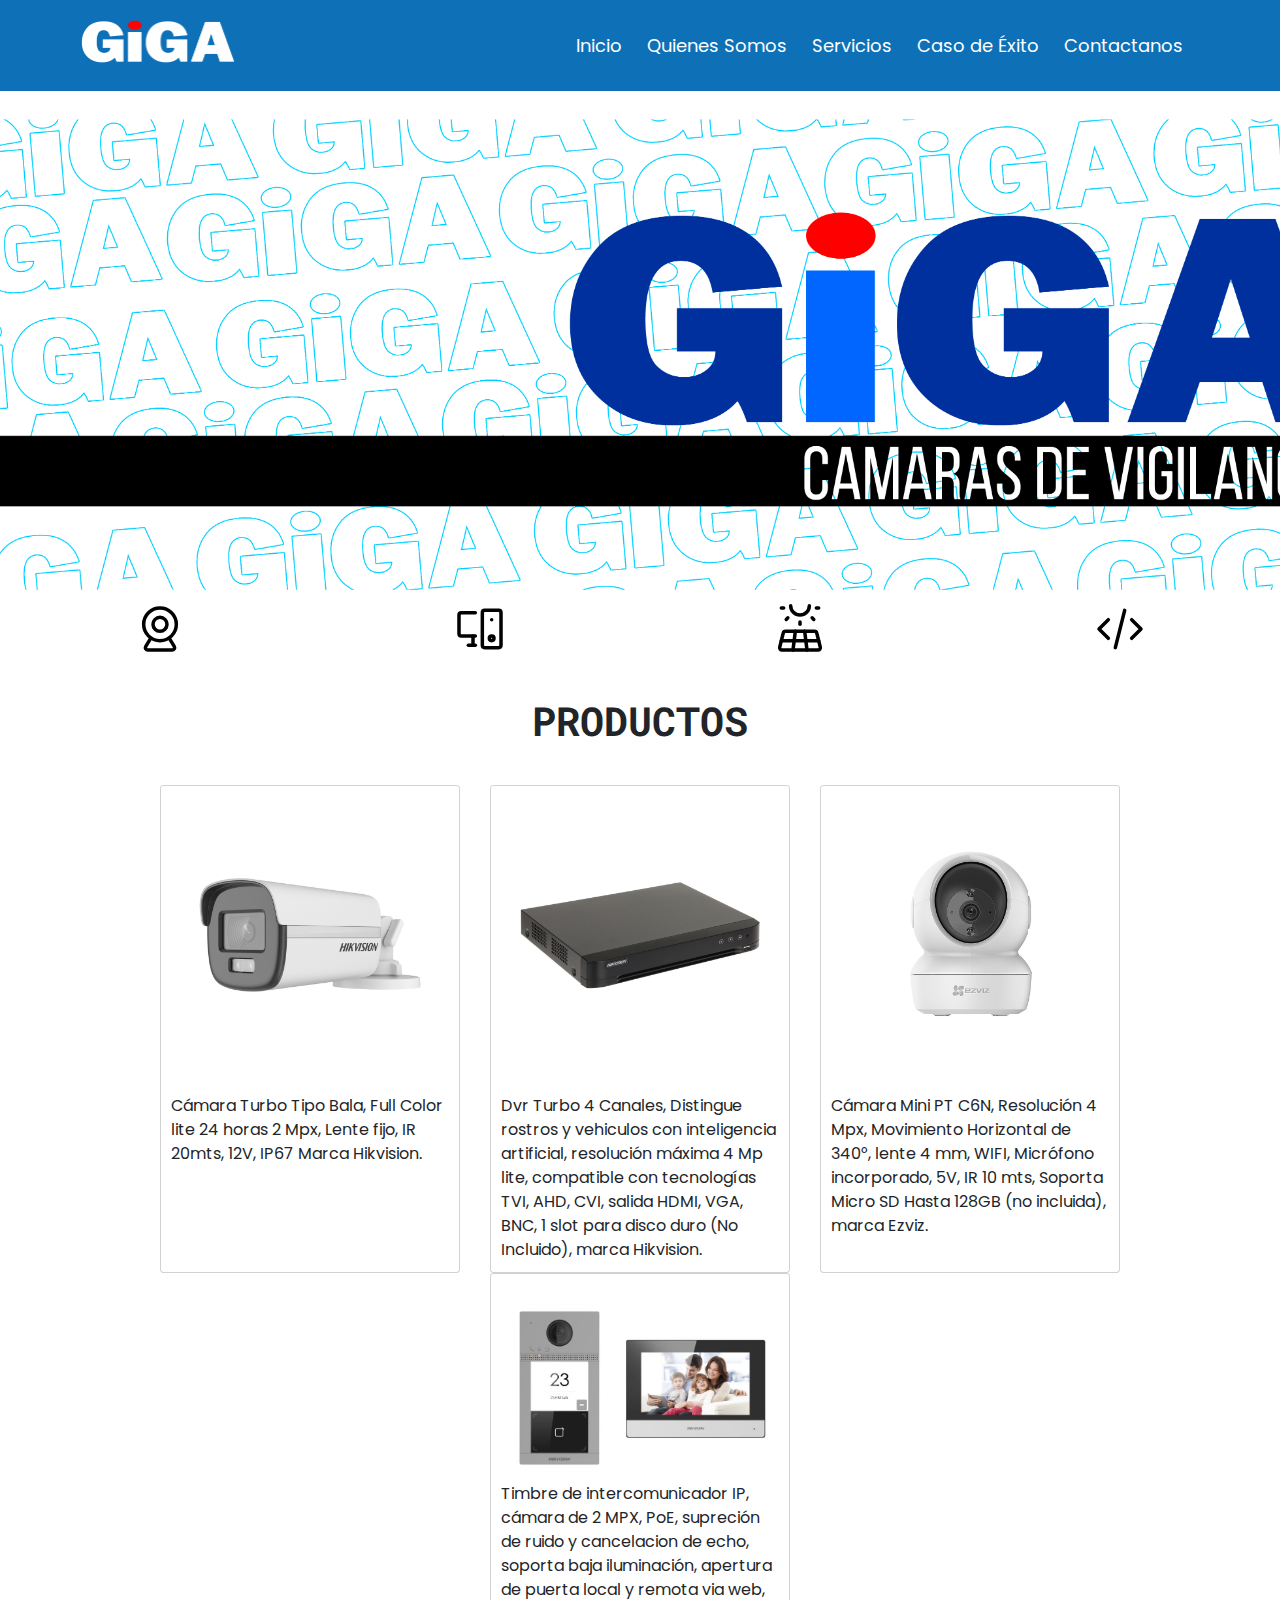
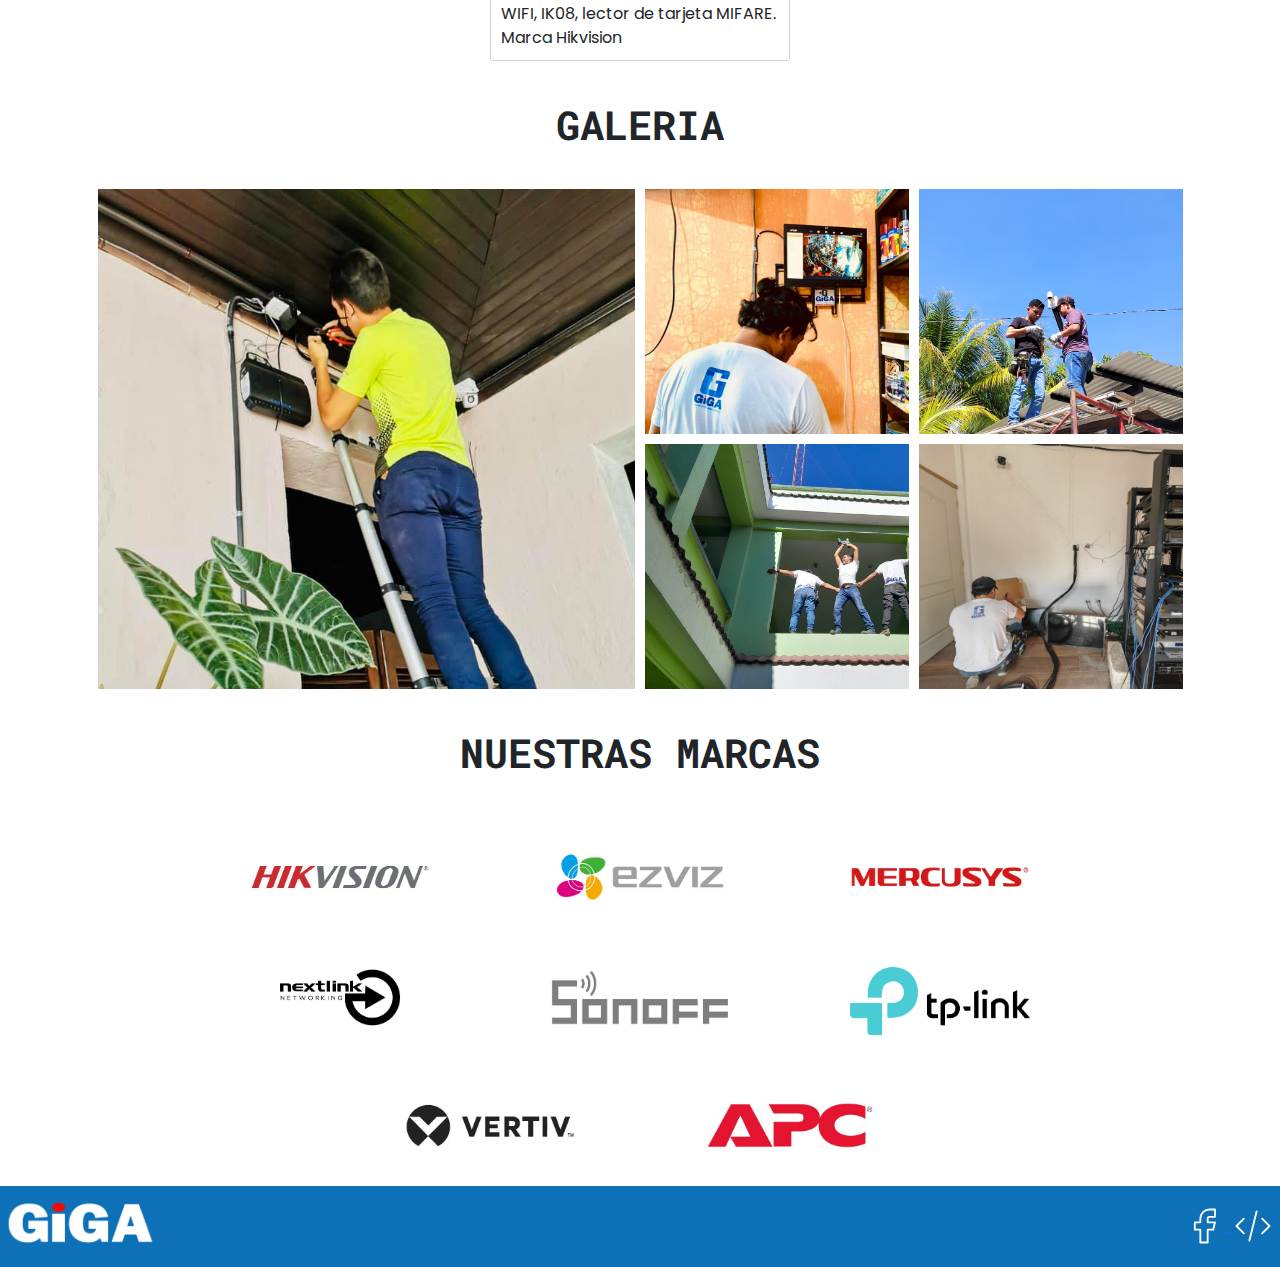
<file: index.html>
<!doctype html>
<html lang="es">

<head>
    <meta charset="utf-8">
    <meta name="viewport" content="width=device-width, initial-scale=1">
    <meta name="description" content="Tu tienda en tecnología donde encontraras todo en cámaras de seguridad y tecnología">
    <meta name="keywords" content="CAMARAS, DVR, GALERIA, MARCAS, IP">
    <link href="https://cdn.jsdelivr.net/npm/bootstrap@5.3.3/dist/css/bootstrap.min.css" rel="stylesheet"
        integrity="sha384-QWTKZyjpPEjISv5WaRU9OFeRpok6YctnYmDr5pNlyT2bRjXh0JMhjY6hW+ALEwIH" crossorigin="anonymous">
    <!-- <link rel="preload" href="./css/style.css" as="style"> -->
    <link rel="stylesheet" href="./css/style.css">
    <link rel="icon" type="image/jpg" href="./img/logo-ico.ico"/>
    <title>GIGA | Tu tienda de tecnología</title>
</head>

<body>

    <!-- Barra de Navegación -->
    <nav class="navbar navbar-expand-lg nav__caso">
        <div class="container">
            <a class="navbar-brand" href="#">
                <img class="logo--small" src="./img/logo-giga.png" alt="Logo con las palabras giga">
            </a>
            <button class="navbar-toggler" type="button" data-bs-toggle="collapse" data-bs-target="#navbarNavAltMarkup"
                aria-controls="navbarNavAltMarkup" aria-expanded="false" aria-label="Toggle navigation">
                <span class="navbar-toggler-icon"></span>
            </button>
            <div class="collapse navbar-collapse" id="navbarNavAltMarkup">
                <div class="navbar-nav font__poppins--400  caso__menu d-flex justify-content-end">
                    <a class="nav-link" href="./index.html">Inicio</a>
                    <a class="nav-link" href="./pages/somos.html">Quienes Somos</a>
                    <a class="nav-link" href="./pages/servicios.html">Servicios</a>
                    <a class="nav-link" href="./pages/caso.html">Caso de Éxito</a>
                    <a class="nav-link" href="./pages/contacto.html">Contactanos</a>
                </div>
            </div>
        </div>
    </nav>

    <!-- Header -->
    <header class="header__index">
        <div class="header__container">
        </div>
    </header>

    <!-- section__header__icon -->
    <section class="section__icon">
        <div class="icon__space">
            <svg xmlns="http://www.w3.org/2000/svg" class="icon icon-tabler icon-tabler-device-computer-camera"
                width="56" height="56" viewBox="0 0 24 24" stroke-width="1.5" stroke="#000000" fill="none"
                stroke-linecap="round" stroke-linejoin="round">
                <path stroke="none" d="M0 0h24v24H0z" fill="none" />
                <path d="M12 10m-7 0a7 7 0 1 0 14 0a7 7 0 1 0 -14 0" />
                <path d="M12 10m-3 0a3 3 0 1 0 6 0a3 3 0 1 0 -6 0" />
                <path d="M8 16l-2.091 3.486a1 1 0 0 0 .857 1.514h10.468a1 1 0 0 0 .857 -1.514l-2.091 -3.486" />
            </svg>
        </div>
        <div class="icon__space">
            <svg xmlns="http://www.w3.org/2000/svg" class="icon icon-tabler icon-tabler-devices-2" width="56"
                height="56" viewBox="0 0 24 24" stroke-width="1.5" stroke="#000000" fill="none" stroke-linecap="round"
                stroke-linejoin="round">
                <path stroke="none" d="M0 0h24v24H0z" fill="none" />
                <path d="M10 15h-6a1 1 0 0 1 -1 -1v-8a1 1 0 0 1 1 -1h6" />
                <path d="M13 4m0 1a1 1 0 0 1 1 -1h6a1 1 0 0 1 1 1v14a1 1 0 0 1 -1 1h-6a1 1 0 0 1 -1 -1z" />
                <path d="M7 19l3 0" />
                <path d="M17 8l0 .01" />
                <path d="M17 16m-1 0a1 1 0 1 0 2 0a1 1 0 1 0 -2 0" />
                <path d="M9 15l0 4" />
            </svg>
        </div>

        <div class="icon__space">
            <svg xmlns="http://www.w3.org/2000/svg" class="icon icon-tabler icon-tabler-solar-panel-2" width="56"
                height="56" viewBox="0 0 24 24" stroke-width="1.5" stroke="#000000" fill="none" stroke-linecap="round"
                stroke-linejoin="round">
                <path stroke="none" d="M0 0h24v24H0z" fill="none" />
                <path d="M8 2a4 4 0 1 0 8 0" />
                <path d="M4 3h1" />
                <path d="M19 3h1" />
                <path d="M12 9v1" />
                <path d="M17.2 7.2l.707 .707" />
                <path d="M6.8 7.2l-.7 .7" />
                <path
                    d="M4.28 21h15.44a1 1 0 0 0 .97 -1.243l-1.5 -6a1 1 0 0 0 -.97 -.757h-12.44a1 1 0 0 0 -.97 .757l-1.5 6a1 1 0 0 0 .97 1.243z" />
                <path d="M4 17h16" />
                <path d="M10 13l-1 8" />
                <path d="M14 13l1 8" />
            </svg>
        </div>

        <div class="icon__space">
            <svg xmlns="http://www.w3.org/2000/svg" class="icon icon-tabler icon-tabler-code" width="56" height="56"
                viewBox="0 0 24 24" stroke-width="1.5" stroke="#000000" fill="none" stroke-linecap="round"
                stroke-linejoin="round">
                <path stroke="none" d="M0 0h24v24H0z" fill="none" />
                <path d="M7 8l-4 4l4 4" />
                <path d="M17 8l4 4l-4 4" />
                <path d="M14 4l-4 16" />
            </svg>
        </div>
    </section>

    <!-- Main - Productos -->
    <h1 class="font__roboto--700 fontz--4 text-center  spacing__margint--4">Productos</h1>
    <main class="main__index">
        <section class="main__cards d-flex justify-content-center flex-wrap">
            <div class="card mx-4" style="width: 30rem;">
                <img src="./img/camara-bala.jpg" class="card-img-top" alt="...">
                <div class="card-body">
                    <p class="card-text font__poppins--400">Cámara Turbo Tipo Bala, Full Color lite 24 horas 2 Mpx,
                        Lente fijo, IR 20mts, 12V, IP67 Marca Hikvision.</p>
                </div>
            </div>
            <div class="card mx-4" style="width: 30rem;">
                <img src="./img/dvr.jpg" class="card-img-top" alt="...">
                <div class="card-body">
                    <p class="card-text font__poppins--400">Dvr Turbo 4 Canales, Distingue rostros y vehiculos con
                        inteligencia artificial, resolución máxima 4 Mp lite, compatible con tecnologías TVI, AHD, CVI,
                        salida HDMI, VGA, BNC, 1 slot para disco duro (No Incluido), marca Hikvision.</p>
                </div>
            </div>
            <div class="card mx-4" style="width: 30rem;">
                <img src="./img/camera-ezviz.jpg" class="card-img-top" alt="...">
                <div class="card-body">
                    <p class="card-text font__poppins--400">Cámara Mini PT C6N, Resolución 4 Mpx, Movimiento Horizontal
                        de 340°, lente 4 mm, WIFI, Micrófono incorporado, 5V, IR 10 mts, Soporta Micro SD Hasta 128GB
                        (no incluida), marca Ezviz.</p>
                </div>
            </div>
            <div class="card mx-4 pt-5" style="width: 30rem;">
                <img src="./img/porton.png" class="card-img-top"
                    alt="Imagen de una sistema de videollamadas para puertas">
                <div class="card-body">
                    <p class="card-text font__poppins--400">Timbre de intercomunicador IP, cámara de 2 MPX, PoE,
                        supreción de ruido y cancelacion de echo, soporta baja iluminación, apertura de puerta local y
                        remota via web, WIFI, IK08, lector de tarjeta MIFARE. Marca Hikvision</p>
                </div>
            </div>

        </section>

        <!-- Galeria de imagenes -->

        <div class="container">
            <h2 class="font__roboto--700 fontz--4 text-center  spacing__margint--4">Galeria</h2>
            <div class="container__grid__img">
                <div class="img__grilla_1"></div>
                <div class="img__grilla_2"></div>
                <div class="img__grilla_3"></div>
                <div class="img__grilla_4"></div>
                <div class="img__grilla_8"></div>
            </div>

        </div>

        <!-- Sección de Marcas -->
        <section class="marcas__index ">
            <h2 class="font__roboto--700 fontz--4 text-center  spacing__margint--4">Nuestras Marcas</h2>
            <div class="container d-flex flex-wrap justify-content-center">
                <article class="article__marcas">
                    <img class="marcas--small" src="./img/marca-hikvision.jpg" alt="Logo de Hikvision">
                </article>
                <article class="article__marcas">
                    <img class="marcas--small" src="./img/marca-ezviz.jpg" alt="Logo de Ezviz">
                </article>
                <article class="article__marcas">
                    <img class="marcas--small" src="./img/marca-mercusys.jpg" alt="Logo de Mercusys">
                </article>
                <article class="article__marcas">
                    <img class="marcas--small" src="./img/marca-nextlink.jpg" alt="Logo de Nextlink">
                </article class>
                <article class="article__marcas">
                    <img class="marcas--small" src="./img/marca-sonoff.jpg" alt="Logo de Sonoff">
                </article>
                <article class="article__marcas">
                    <img class="marcas--small" src="./img/marca-tplink.png" alt="Logo de Tplink">
                </article>
                <article class="article__marcas">
                    <img class="marcas--small" src="./img/marca-vertiv.jpg" alt="Logo de vertiv">
                </article>
                <article class="article__marcas">
                    <img class="marcas--small" src="./img/marca-apc.jpg" alt="Logo de Apc">
                </article>
            </div>
        </section>

    </main>
    <!-- Footer -->
    <footer class="footer d-flex align-items-center justify-content-between p-2">
        <img src="./img/logo-giga.png" alt="Logo de Giga">

        <div class="social__media">
            <a href="https://www.facebook.com/gigasamayac" target="_blank">
                <svg xmlns="http://www.w3.org/2000/svg" class="icon icon-tabler icon-tabler-brand-facebook" width="44"
                    height="44" viewBox="0 0 24 24" stroke-width="1" stroke="#ffffff" fill="none" stroke-linecap="round"
                    stroke-linejoin="round">
                    <path stroke="none" d="M0 0h24v24H0z" fill="none" />
                    <path d="M7 10v4h3v7h4v-7h3l1 -4h-4v-2a1 1 0 0 1 1 -1h3v-4h-3a5 5 0 0 0 -5 5v2h-3" />
                </svg>
            </a>
            <a href="https://github.com/AngelDrums" target="_blank">
                <svg xmlns="http://www.w3.org/2000/svg" class="icon icon-tabler icon-tabler-code" width="44" height="44"
                    viewBox="0 0 24 24" stroke-width="1" stroke="#ffffff" fill="none" stroke-linecap="round"
                    stroke-linejoin="round">
                    <path stroke="none" d="M0 0h24v24H0z" fill="none" />
                    <path d="M7 8l-4 4l4 4" />
                    <path d="M17 8l4 4l-4 4" />
                    <path d="M14 4l-4 16" />
                </svg>
            </a>

        </div>
    </footer>

    <script src="https://cdn.jsdelivr.net/npm/bootstrap@5.3.3/dist/js/bootstrap.bundle.min.js"
        integrity="sha384-YvpcrYf0tY3lHB60NNkmXc5s9fDVZLESaAA55NDzOxhy9GkcIdslK1eN7N6jIeHz"
        crossorigin="anonymous"></script>
</body>

</html>
</file>
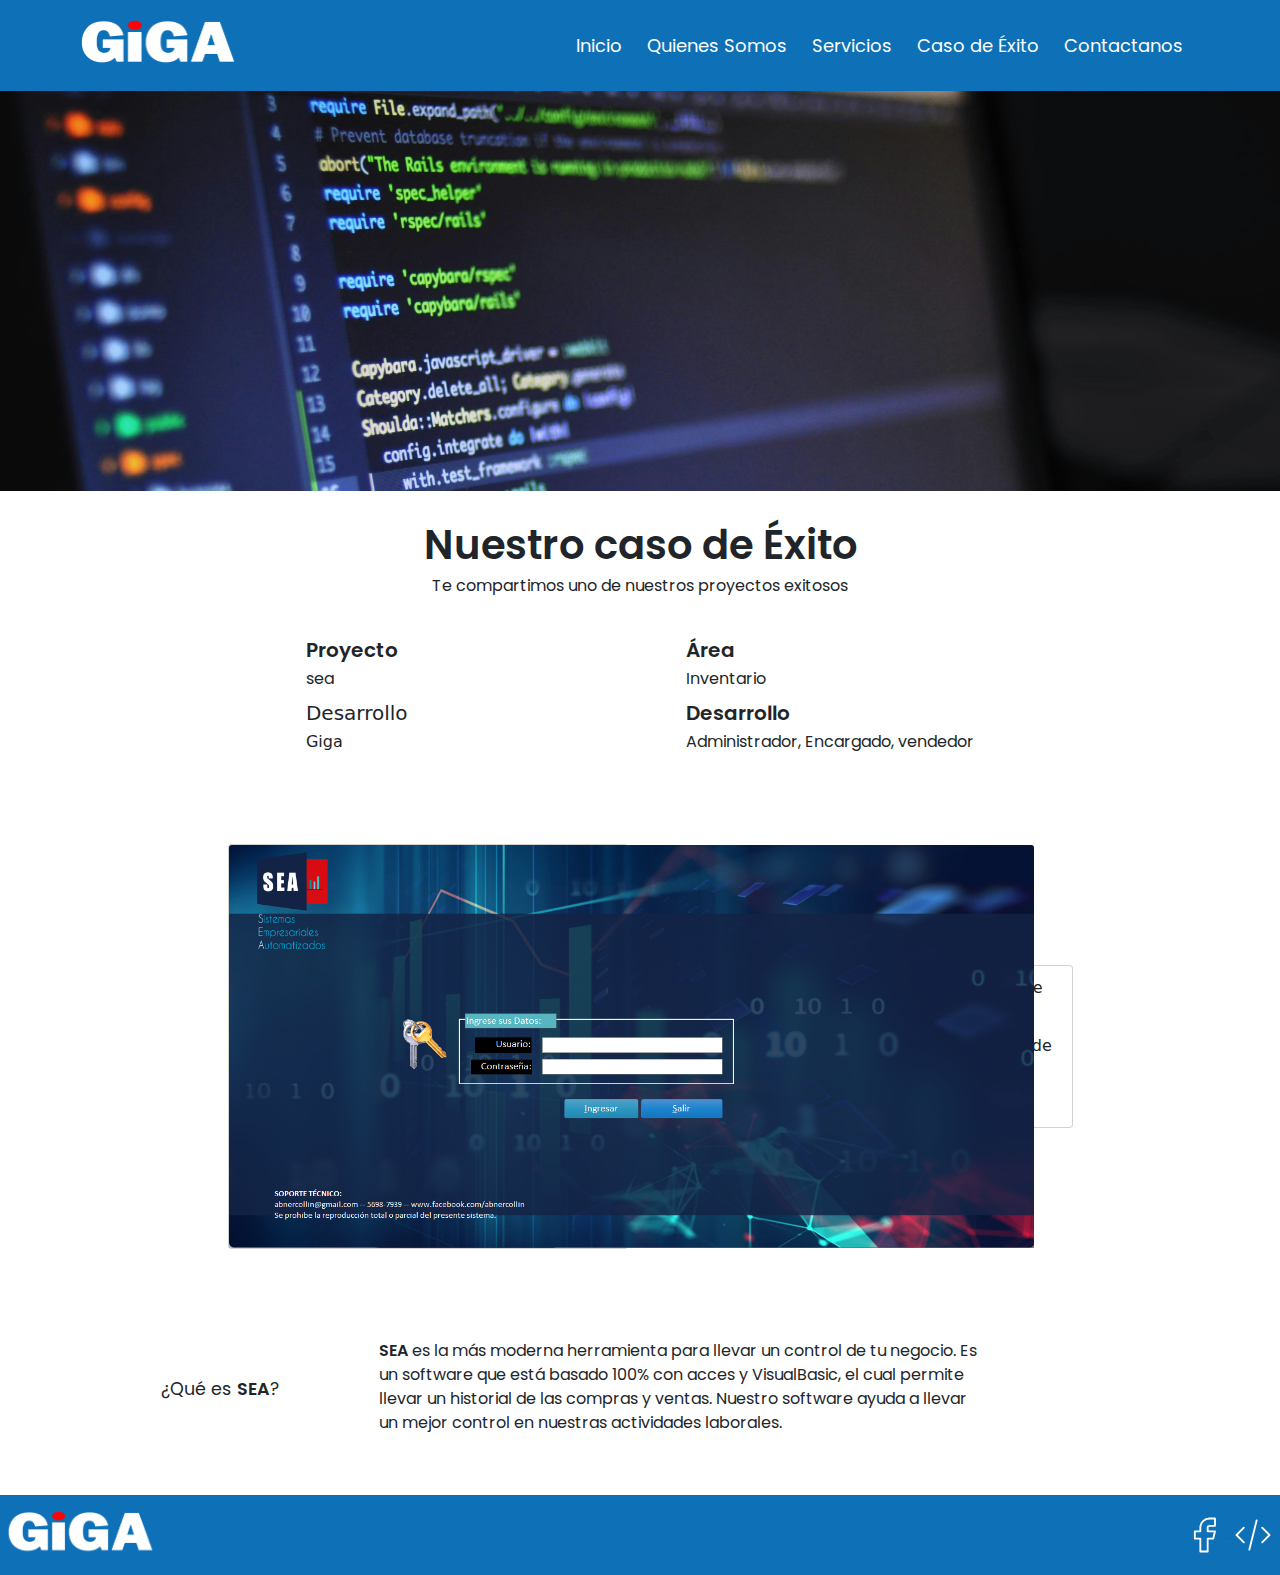
<file: pages/caso.html>
<!doctype html>
<html lang="en">

<head>
    <meta charset="utf-8">
    <meta name="viewport" content="width=device-width, initial-scale=1">
    <meta name="description" content="Nuestro caso de Éxito en el desarrollo de de aplicaciones">
    <meta name="keywords" content="SEA, SISTEMA, CONTROL, INVENTARIO">
    <title>Caso de éxito</title>
    <link href="https://cdn.jsdelivr.net/npm/bootstrap@5.3.3/dist/css/bootstrap.min.css" rel="stylesheet"
        integrity="sha384-QWTKZyjpPEjISv5WaRU9OFeRpok6YctnYmDr5pNlyT2bRjXh0JMhjY6hW+ALEwIH" crossorigin="anonymous">
    <link rel="icon" type="image/jpg" href="../img/logo-ico.ico" />
    <link rel="stylesheet" href="../css/style.css">
</head>

<body>

    <!-- Nav-responsive -->
    <nav class="navbar navbar-expand-lg nav__caso">
        <div class="container">
            <a class="navbar-brand" href="#">
                <img class="logo--small" src="../img/logo-giga.png" alt="">
            </a>
            <button class="navbar-toggler" type="button" data-bs-toggle="collapse" data-bs-target="#navbarNavAltMarkup"
                aria-controls="navbarNavAltMarkup" aria-expanded="false" aria-label="Toggle navigation">
                <span class="navbar-toggler-icon"></span>
            </button>
            <div class="collapse navbar-collapse" id="navbarNavAltMarkup">
                <div class="navbar-nav font__poppins--400  caso__menu d-flex justify-content-end">
                    <a class="nav-link" href="../index.html">Inicio</a>
                    <a class="nav-link" href="./somos.html">Quienes Somos</a>
                    <a class="nav-link" href="./servicios.html">Servicios</a>
                    <a class="nav-link" href="./caso.html">Caso de Éxito</a>
                    <a class="nav-link" href="./contacto.html">Contactanos</a>
                </div>
            </div>
        </div>
    </nav>

    <!-- Header -->
    <header class="header__caso">
        <div class="caso__img">

        </div>
    </header>

    <!-- Main -->
    <main class="main__caso">
        <div class="container">
            <section class="caso__title text-center mt-5">
                <h1 class="font__poppins--600 fontz--4">Nuestro caso de Éxito</h1>
                <p class="font__poppins--400">Te compartimos uno de nuestros proyectos exitosos</p>
            </section>
            <section class="caso__descripcion d-flex flex-wrap justify-content-evenly spacing__margint--4">
                <article class="caso__articulo__1">
                    <h2 class="font__poppins--600">Proyecto</h2>
                    <p class="font__poppins--400">sea</p>
                    <h2>Desarrollo</h2>
                    <p>Giga</p>
                </article>
                <article class="d-flex flex-column flex-wrap caso__articulo__2 ">
                    <h2 class="font__poppins--600">Área</h2>
                    <p class="font__poppins--400">Inventario</p>
                    <h2 class="font__poppins--600">Desarrollo</h2>
                    <p class="font__poppins--400">Administrador, Encargado, vendedor</p>
                </article>
            </section>
            <div class="caso__position__description__img ">
                <div class="caso__position__card d-flex justify-content-center">
                    <div class="card w-75 ">
                        <div class="card-body">
                            <p class="card-text">SEA - El software creado.</p>
                            <p class="card-text">para la gestion de tiendas.</p>
                            <a href="#" class="btn btn-warning">Conoce SEA</a>
                        </div>
                    </div>
                </div>
                <section class="caso__sea d-flex justify-content-center spacing__margint--4">
                    <div class="card" style="width: 40rem;">
                        <img src="../img/sea.png" class="caso__img--big card-img-top" alt="imagen del sistema SEA">
                    </div>
                </section>
            </div>
        </div>
        <article class="caso__info container">
            <h3 class="font__poppins--400 text-center">¿Qué es <span class="font__poppins--600">SEA</span>?</h3>
            <div class="text__caso">
                <p class="font__poppins--400"> <span class="font__poppins--600">SEA</span> es la más moderna herramienta para llevar un control de tu negocio.
                    Es un software que está basado 100% con acces y VisualBasic, el cual permite llevar un historial de las
                    compras y ventas. Nuestro software ayuda a llevar un mejor control en nuestras actividades laborales.</p>
             </div>
        </article>
    </main>

    <!-- Footer -->
    <footer class="footer d-flex align-items-center justify-content-between p-2">
        <img src="../img/logo-giga.png" alt="Logo de Giga">

        <div class="social__media">
            <a href="https://www.facebook.com/gigasamayac" target="_blank">
                <svg xmlns="http://www.w3.org/2000/svg" class="icon icon-tabler icon-tabler-brand-facebook" width="44"
                    height="44" viewBox="0 0 24 24" stroke-width="1" stroke="#ffffff" fill="none" stroke-linecap="round"
                    stroke-linejoin="round">
                    <path stroke="none" d="M0 0h24v24H0z" fill="none" />
                    <path d="M7 10v4h3v7h4v-7h3l1 -4h-4v-2a1 1 0 0 1 1 -1h3v-4h-3a5 5 0 0 0 -5 5v2h-3" />
                </svg>
            </a>
            <a href="https://github.com/AngelDrums" target="_blank">
                <svg xmlns="http://www.w3.org/2000/svg" class="icon icon-tabler icon-tabler-code" width="44" height="44"
                    viewBox="0 0 24 24" stroke-width="1" stroke="#ffffff" fill="none" stroke-linecap="round"
                    stroke-linejoin="round">
                    <path stroke="none" d="M0 0h24v24H0z" fill="none" />
                    <path d="M7 8l-4 4l4 4" />
                    <path d="M17 8l4 4l-4 4" />
                    <path d="M14 4l-4 16" />
                </svg>
            </a>

        </div>
    </footer>

    <script src="https://cdn.jsdelivr.net/npm/bootstrap@5.3.3/dist/js/bootstrap.bundle.min.js"
        integrity="sha384-YvpcrYf0tY3lHB60NNkmXc5s9fDVZLESaAA55NDzOxhy9GkcIdslK1eN7N6jIeHz"
        crossorigin="anonymous"></script>
</body>

</html>
</file>
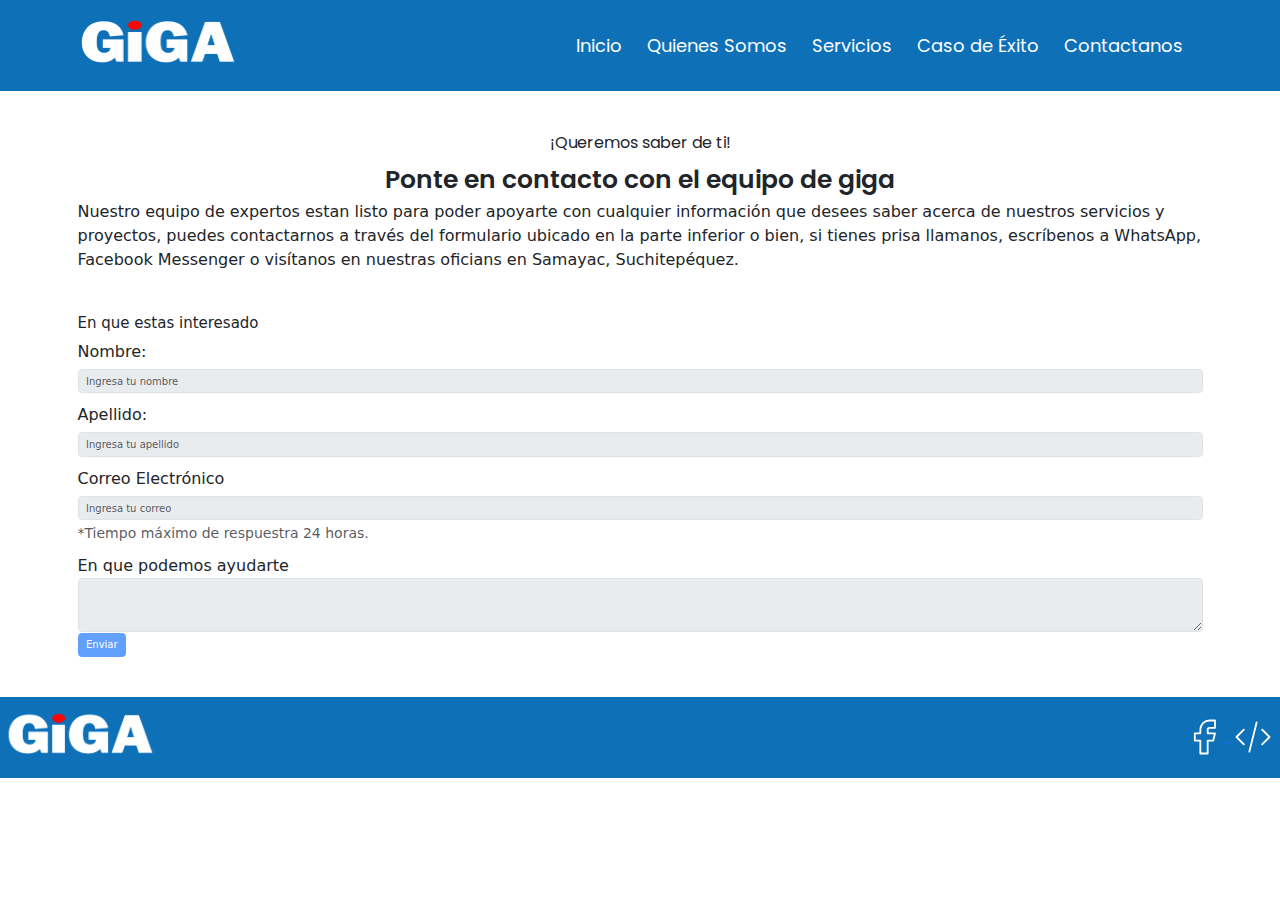
<file: pages/contacto.html>
<!doctype html>
<html lang="en">

<head>
    <meta charset="utf-8">
    <meta name="viewport" content="width=device-width, initial-scale=1">
    <meta name="description" content="Contactanos, queremos conocerte y brindarte una mejor experiencia">
    <meta name="keywords" content="CONTACTANOS, QUEREMOS CONOCERTE, FAMILIA">
    <title>Contactanos</title>
    <link href="https://cdn.jsdelivr.net/npm/bootstrap@5.3.3/dist/css/bootstrap.min.css" rel="stylesheet"
        integrity="sha384-QWTKZyjpPEjISv5WaRU9OFeRpok6YctnYmDr5pNlyT2bRjXh0JMhjY6hW+ALEwIH" crossorigin="anonymous">
        <link rel="icon" type="image/jpg" href="../img/logo-ico.ico"/>
    <link rel="stylesheet" href="../css/style.css">
</head>

<body>

    <!-- Nav-responsive -->
    <nav class="navbar navbar-expand-lg nav__caso">
        <div class="container">
            <a class="navbar-brand" href="#">
                <img class="logo--small" src="../img/logo-giga.png" alt="">
            </a>
            <button class="navbar-toggler" type="button" data-bs-toggle="collapse" data-bs-target="#navbarNavAltMarkup"
                aria-controls="navbarNavAltMarkup" aria-expanded="false" aria-label="Toggle navigation">
                <span class="navbar-toggler-icon"></span>
            </button>
            <div class="collapse navbar-collapse" id="navbarNavAltMarkup">
                <div class="navbar-nav font__poppins--400  caso__menu d-flex justify-content-end">
                    <a class="nav-link" href="../index.html">Inicio</a>
                    <a class="nav-link" href="./somos.html">Quienes Somos</a>
                    <a class="nav-link" href="./servicios.html">Servicios</a>
                    <a class="nav-link" href="./caso.html">Caso de Éxito</a>
                    <a class="nav-link" href="./contacto.html">Contactanos</a>
                </div>
            </div>
        </div>
    </nav>

    <main class="contacto__main spacing__margint--4">
        <div class="container">
            <section class="contacto__info">
                <section class="contacto__title d-flex flex-column align-items-center">
                    <p class="font__poppins--400">¡Queremos saber de ti!</p>
                    <h1 class="font__poppins--600">Ponte en contacto con
                        el equipo de giga</h1>
                </section>
                <section class="contacto__text">
                    <p>Nuestro equipo de expertos estan listo para poder apoyarte
                        con cualquier información que desees saber acerca de nuestros
                        servicios y proyectos, puedes contactarnos a través del formulario
                        ubicado en la parte inferior o bien, si tienes prisa llamanos, escríbenos
                        a WhatsApp, Facebook Messenger o visítanos en nuestras oficians en
                        Samayac, Suchitepéquez.</p>
                </section>
            </section>

            <section class="main__formulario spacing__margint--4">
                <form>
                    <fieldset disabled>
                        <legend>En que estas interesado</legend>
                        <div class="mb-3">
                            <label for="nombre" class="form-label">Nombre:</label>
                            <input type="text" id="nombre" class="form-control" placeholder="Ingresa tu nombre">
                        </div>
                        <div class="mb-3">
                            <label for="apellido" class="form-label">Apellido:</label>
                            <input type="text" id="apellido" class="form-control" placeholder="Ingresa tu apellido">
                        </div>

                        <div class="mb-3">
                            <label for="email" class="form-label">Correo Electrónico</label>
                            <input type="email" class="form-control" id="email" aria-describedby="emailHelp" placeholder="Ingresa tu correo">
                            <div id="emailHelp" class="form-text">*Tiempo máximo de respuestra 24 horas.</div>
                          </div>

                        <div class="form-group">
                            <label for="exampleFormControlTextarea1">En que podemos ayudarte</label>
                            <textarea class="form-control" id="exampleFormControlTextarea1" rows="3"></textarea>
                          </div>
                        <button type="submit" class="btn btn-primary">Enviar</button>
                    </fieldset>
                </form>
            </section>
        </div>
    </main>

     <!-- Footer -->
     <footer class="footer d-flex align-items-center justify-content-between p-2">
        <img src="../img/logo-giga.png" alt="Logo de Giga">

        <div class="social__media">
            <a href="https://www.facebook.com/gigasamayac" target="_blank">
                <svg xmlns="http://www.w3.org/2000/svg" class="icon icon-tabler icon-tabler-brand-facebook" width="44"
                    height="44" viewBox="0 0 24 24" stroke-width="1" stroke="#ffffff" fill="none" stroke-linecap="round"
                    stroke-linejoin="round">
                    <path stroke="none" d="M0 0h24v24H0z" fill="none" />
                    <path d="M7 10v4h3v7h4v-7h3l1 -4h-4v-2a1 1 0 0 1 1 -1h3v-4h-3a5 5 0 0 0 -5 5v2h-3" />
                </svg>
            </a>
            <a href="https://github.com/AngelDrums" target="_blank">
                <svg xmlns="http://www.w3.org/2000/svg" class="icon icon-tabler icon-tabler-code" width="44" height="44"
                    viewBox="0 0 24 24" stroke-width="1" stroke="#ffffff" fill="none" stroke-linecap="round"
                    stroke-linejoin="round">
                    <path stroke="none" d="M0 0h24v24H0z" fill="none" />
                    <path d="M7 8l-4 4l4 4" />
                    <path d="M17 8l4 4l-4 4" />
                    <path d="M14 4l-4 16" />
                </svg>
            </a>

        </div>
    </footer>

    <script src="https://cdn.jsdelivr.net/npm/bootstrap@5.3.3/dist/js/bootstrap.bundle.min.js"
        integrity="sha384-YvpcrYf0tY3lHB60NNkmXc5s9fDVZLESaAA55NDzOxhy9GkcIdslK1eN7N6jIeHz"
        crossorigin="anonymous"></script>
</body>

</html>
</file>
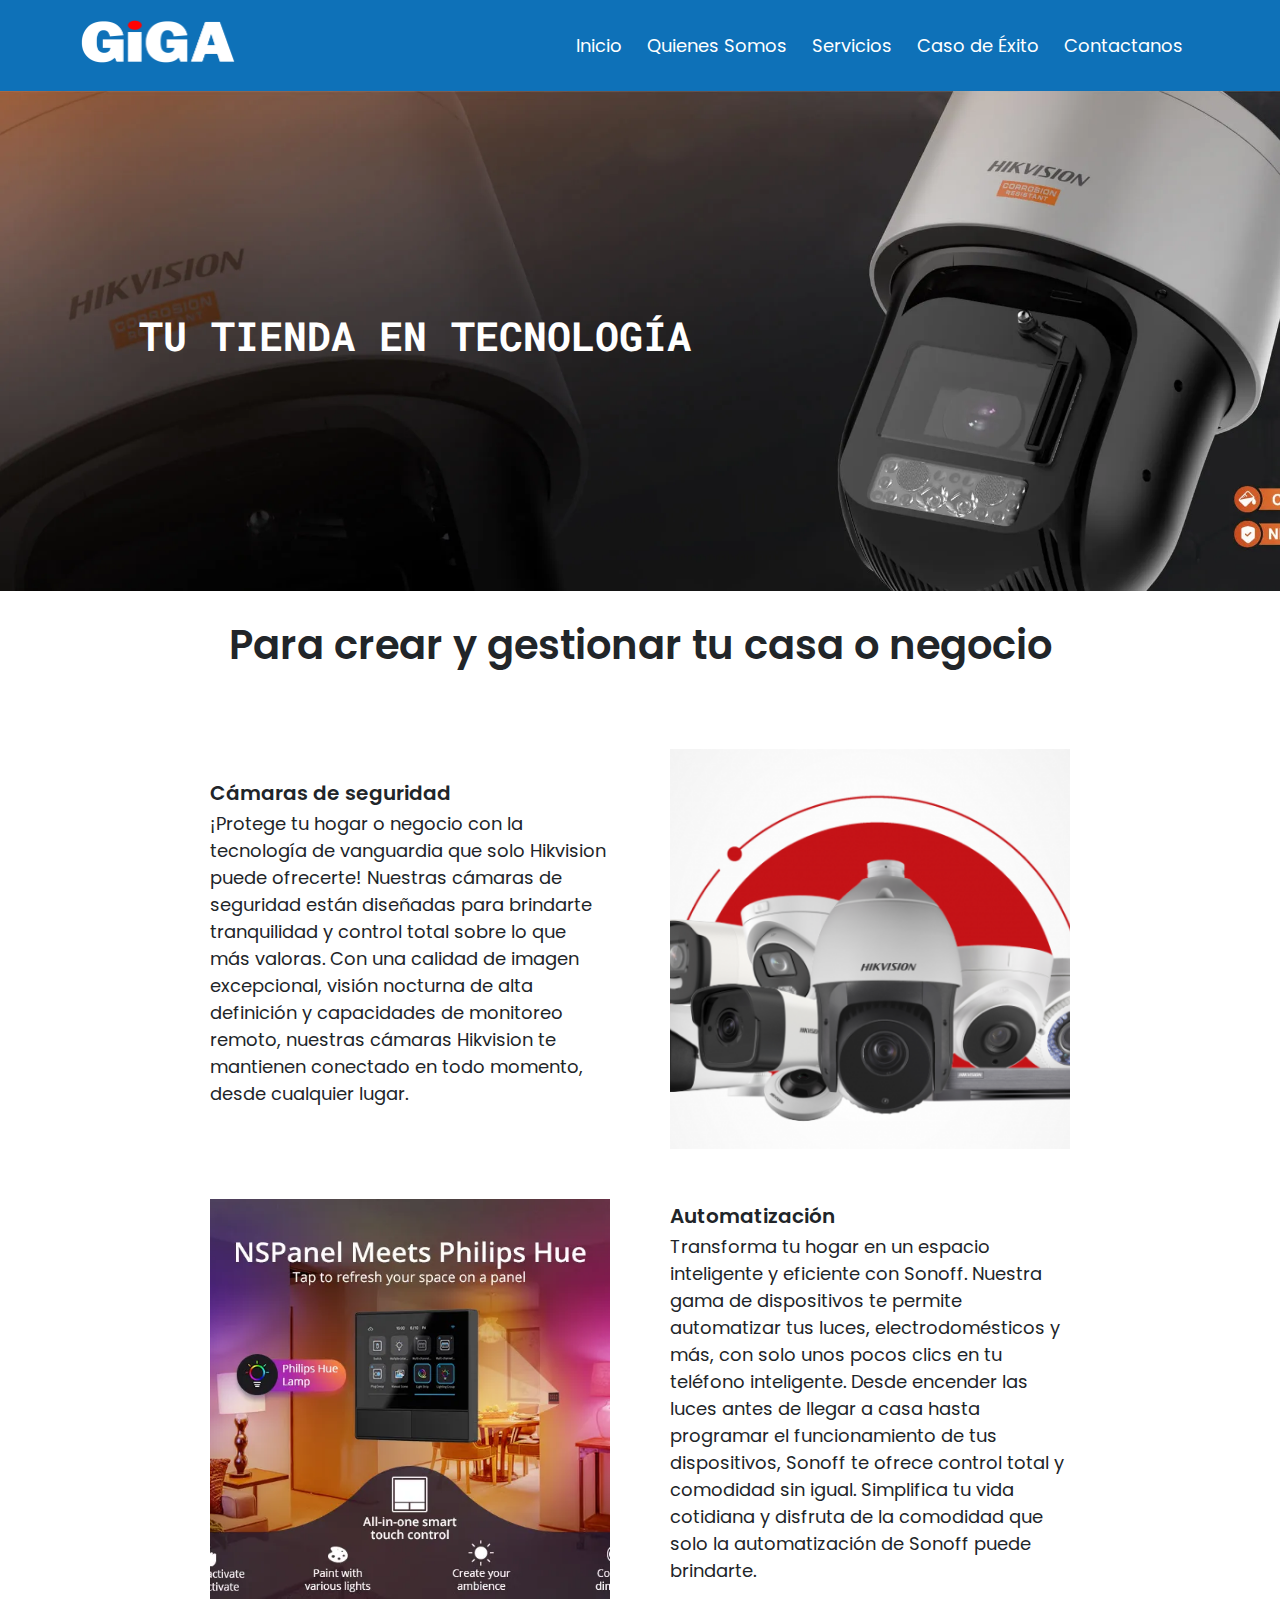
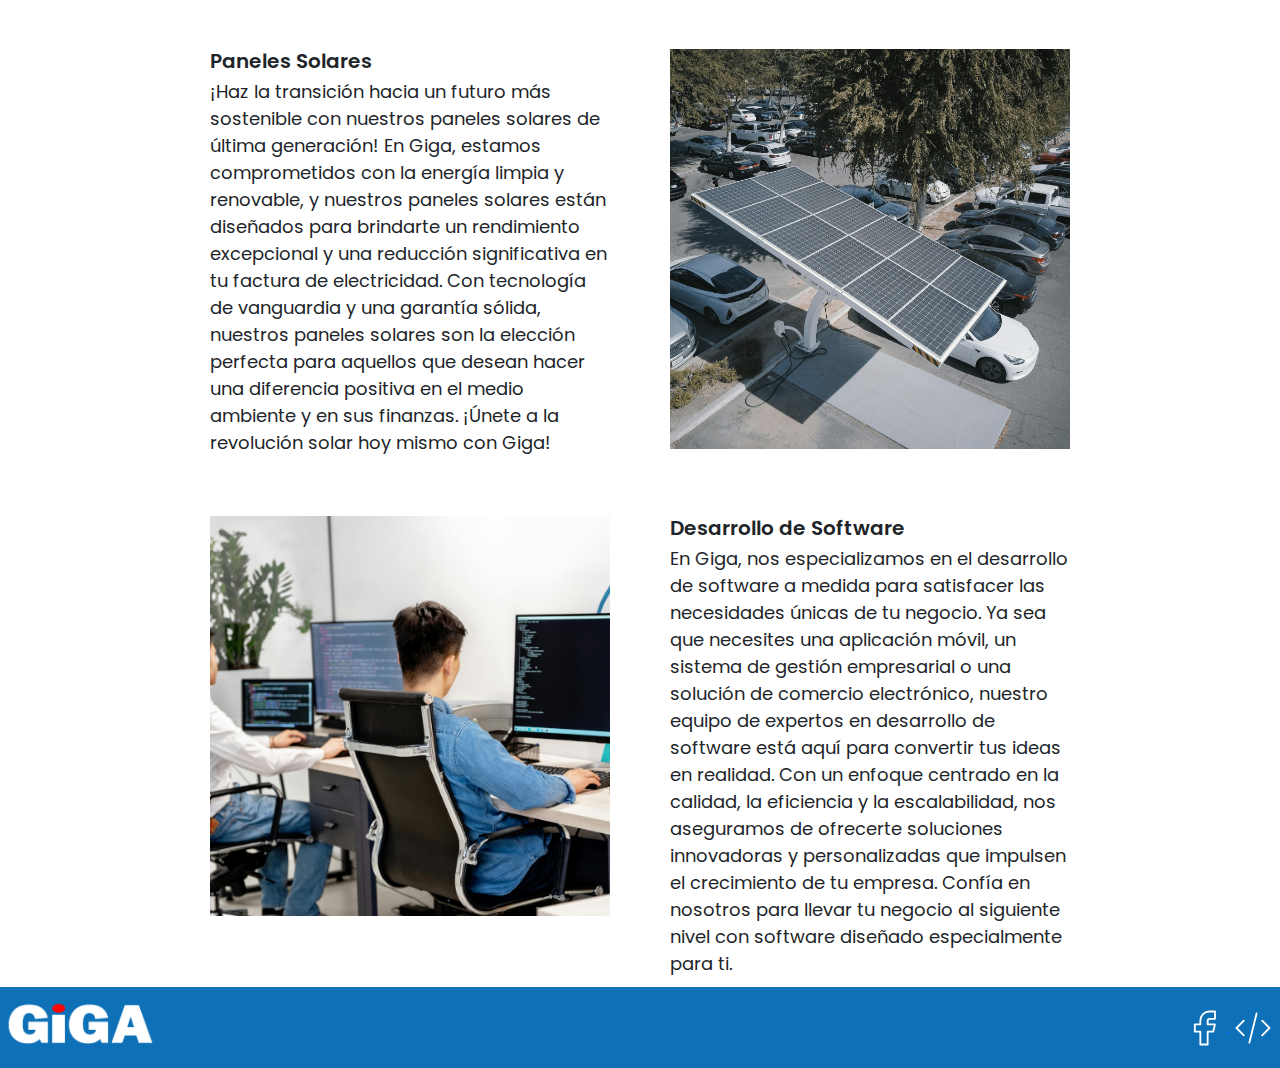
<file: pages/servicios.html>
<!doctype html>
<html lang="en">

<head>
    <meta charset="utf-8">
    <meta name="viewport" content="width=device-width, initial-scale=1">
    <meta name="description" content="Contamos con todo para crear y gestionar tu casa o negocio">
    <meta name="keywords" content="CAMARAS DE SEGURIDAD, PANELES SOLARES, SONOFF, DESARROLLO DE SOFTWARE">
    <title>Servicios</title>
    <link href="https://cdn.jsdelivr.net/npm/bootstrap@5.3.3/dist/css/bootstrap.min.css" rel="stylesheet"
        integrity="sha384-QWTKZyjpPEjISv5WaRU9OFeRpok6YctnYmDr5pNlyT2bRjXh0JMhjY6hW+ALEwIH" crossorigin="anonymous">
        <link rel="icon" type="image/jpg" href="../img/logo-ico.ico"/>
    <link rel="stylesheet" href="../css/style.css">
</head>

<body>
    <!-- Barra de Navegación -->
    <nav class="navbar navbar-expand-lg nav__caso">
        <div class="container">
            <a class="navbar-brand" href="#">
                <img class="logo--small" src="../img/logo-giga.png" alt="Logo con las palabras giga">
            </a>
            <button class="navbar-toggler" type="button" data-bs-toggle="collapse" data-bs-target="#navbarNavAltMarkup"
                aria-controls="navbarNavAltMarkup" aria-expanded="false" aria-label="Toggle navigation">
                <span class="navbar-toggler-icon"></span>
            </button>
            <div class="collapse navbar-collapse" id="navbarNavAltMarkup">
                <div class="navbar-nav font__poppins--400  caso__menu d-flex justify-content-end">
                    <a class="nav-link" href="../index.html">Inicio</a>
                    <a class="nav-link" href="./somos.html">Quienes Somos</a>
                    <a class="nav-link" href="./servicios.html">Servicios</a>
                    <a class="nav-link" href="./caso.html">Caso de Éxito</a>
                    <a class="nav-link" href="./contacto.html">Contactanos</a>
                </div>
            </div>
        </div>
    </nav>

    <!-- Header -->
    <header class="header__servicios">
        <div class="header__container__servicios ">
            <div class="text__servicios d-flex justify-content-center  align-items-center">
                <p class="tienda__style font__roboto--700 fontz--4">Tu tienda en tecnología</p>
            </div>
        </div>
    </header>

    <main class="main__servicios">
        <h1 class="font__poppins--600 text-center my-5 fontz--4">Para crear y gestionar tu casa o negocio</h1>
        <div class="container container__servicios d-flex flex-column align-items-center">
            <article class="servicios__camara d-flex flex-wrap ">
                <div class="camara__text d-flex flex-column justify-content-center">
                    <h2 class="font__poppins--600">Cámaras de seguridad</h2>
                    <p class="font__poppins--400">¡Protege tu hogar o negocio con la tecnología de vanguardia que solo Hikvision puede ofrecerte!
                        Nuestras cámaras de seguridad están diseñadas para brindarte tranquilidad y control total sobre
                        lo
                        que más valoras. Con una calidad de imagen excepcional, visión nocturna de alta definición y
                        capacidades de monitoreo remoto, nuestras cámaras Hikvision te mantienen conectado en todo
                        momento,
                        desde cualquier lugar.</p>
                </div>
                <img class="imagen-cuadrada" src="../img/servicios__camaras.png" alt="Grupo de camaras de seguridad">
            </article>
            <article class="servicios__automatizacion cards--position d-flex flex-row-reverse flex-wrap ">
                <div class="automatizacion__text d-flex flex-column justify-content-center">
                    <h2 class="font__poppins--600">Automatización</h2>
                    <p class="font__poppins--400 mg__text--5">Transforma tu hogar en un espacio inteligente y eficiente con Sonoff. Nuestra gama de
                        dispositivos te
                        permite automatizar tus luces, electrodomésticos y más, con solo unos pocos clics en tu teléfono
                        inteligente. Desde encender las luces antes de llegar a casa hasta programar el funcionamiento
                        de
                        tus dispositivos, Sonoff te ofrece control total y comodidad sin igual. Simplifica tu vida
                        cotidiana
                        y disfruta de la comodidad que solo la automatización de Sonoff puede brindarte.</p>
                </div>
                <img class="imagen-cuadrada" src="../img/servicios__sonoff.webp" alt="Imagen con un panel de sonoff y sus caracteristicas">
            </article>
            <article class="servicios__paneles cards--position d-flex flex-wrap">
                <div class="paneles__text d-flex flex-column justify-content-center">
                    <h2 class="font__poppins--600">Paneles Solares</h2>
                    <p class="font__poppins--400">¡Haz la transición hacia un futuro más sostenible con nuestros paneles solares de última
                        generación! En Giga, estamos comprometidos con la energía limpia y renovable,
                        y nuestros paneles solares están diseñados para brindarte un rendimiento excepcional y una
                        reducción significativa en tu factura de electricidad. Con tecnología de vanguardia y una
                        garantía sólida, nuestros paneles solares son la elección perfecta para aquellos que desean
                        hacer una diferencia positiva en el medio ambiente y en sus finanzas. ¡Únete a la revolución
                        solar hoy mismo con Giga!</p>
                </div>
                <img class="imagen-cuadrada" src="../img/servicios__paneles.jpg" alt="fotogría de paneles solares en una terraza">
            </article>
            <article class="servicios__software d-flex flex-row-reverse flex-wrap">
                <div class="software__text d-flex flex-column justify-content-center">
                    <h2 class="font__poppins--600">Desarrollo de Software</h2>
                    <p class="font__poppins--400 mg__text--5">En Giga, nos especializamos en el desarrollo de software a medida para
                        satisfacer las necesidades únicas de tu negocio. Ya sea que necesites una aplicación móvil, un
                        sistema de gestión empresarial o una solución de comercio electrónico, nuestro equipo de
                        expertos en desarrollo de software está aquí para convertir tus ideas en realidad. Con un
                        enfoque centrado en la calidad, la eficiencia y la escalabilidad, nos aseguramos de ofrecerte
                        soluciones innovadoras y personalizadas que impulsen el crecimiento de tu empresa. Confía en
                        nosotros para llevar tu negocio al siguiente nivel con software diseñado especialmente para ti.
                    </p>
                </div>
                <img class="imagen-cuadrada" src="../img/servicios__software.jpg" alt="Imagen mostrando codigo de programación en una computadora">
            </article>
        </div>
    </main>

    <!-- Footer -->
    <footer class="footer d-flex align-items-center justify-content-between p-2">
        <img src="../img/logo-giga.png" alt="Logo de Giga">

        <div class="social__media">
            <a href="https://www.facebook.com/gigasamayac" target="_blank">
                <svg xmlns="http://www.w3.org/2000/svg" class="icon icon-tabler icon-tabler-brand-facebook" width="44"
                    height="44" viewBox="0 0 24 24" stroke-width="1" stroke="#ffffff" fill="none" stroke-linecap="round"
                    stroke-linejoin="round">
                    <path stroke="none" d="M0 0h24v24H0z" fill="none" />
                    <path d="M7 10v4h3v7h4v-7h3l1 -4h-4v-2a1 1 0 0 1 1 -1h3v-4h-3a5 5 0 0 0 -5 5v2h-3" />
                </svg>
            </a>
            <a href="https://github.com/AngelDrums" target="_blank">
                <svg xmlns="http://www.w3.org/2000/svg" class="icon icon-tabler icon-tabler-code" width="44" height="44"
                    viewBox="0 0 24 24" stroke-width="1" stroke="#ffffff" fill="none" stroke-linecap="round"
                    stroke-linejoin="round">
                    <path stroke="none" d="M0 0h24v24H0z" fill="none" />
                    <path d="M7 8l-4 4l4 4" />
                    <path d="M17 8l4 4l-4 4" />
                    <path d="M14 4l-4 16" />
                </svg>
            </a>

        </div>
    </footer>


    <script src="https://cdn.jsdelivr.net/npm/bootstrap@5.3.3/dist/js/bootstrap.bundle.min.js"
        integrity="sha384-YvpcrYf0tY3lHB60NNkmXc5s9fDVZLESaAA55NDzOxhy9GkcIdslK1eN7N6jIeHz"
        crossorigin="anonymous"></script>
</body>

</html>
</file>
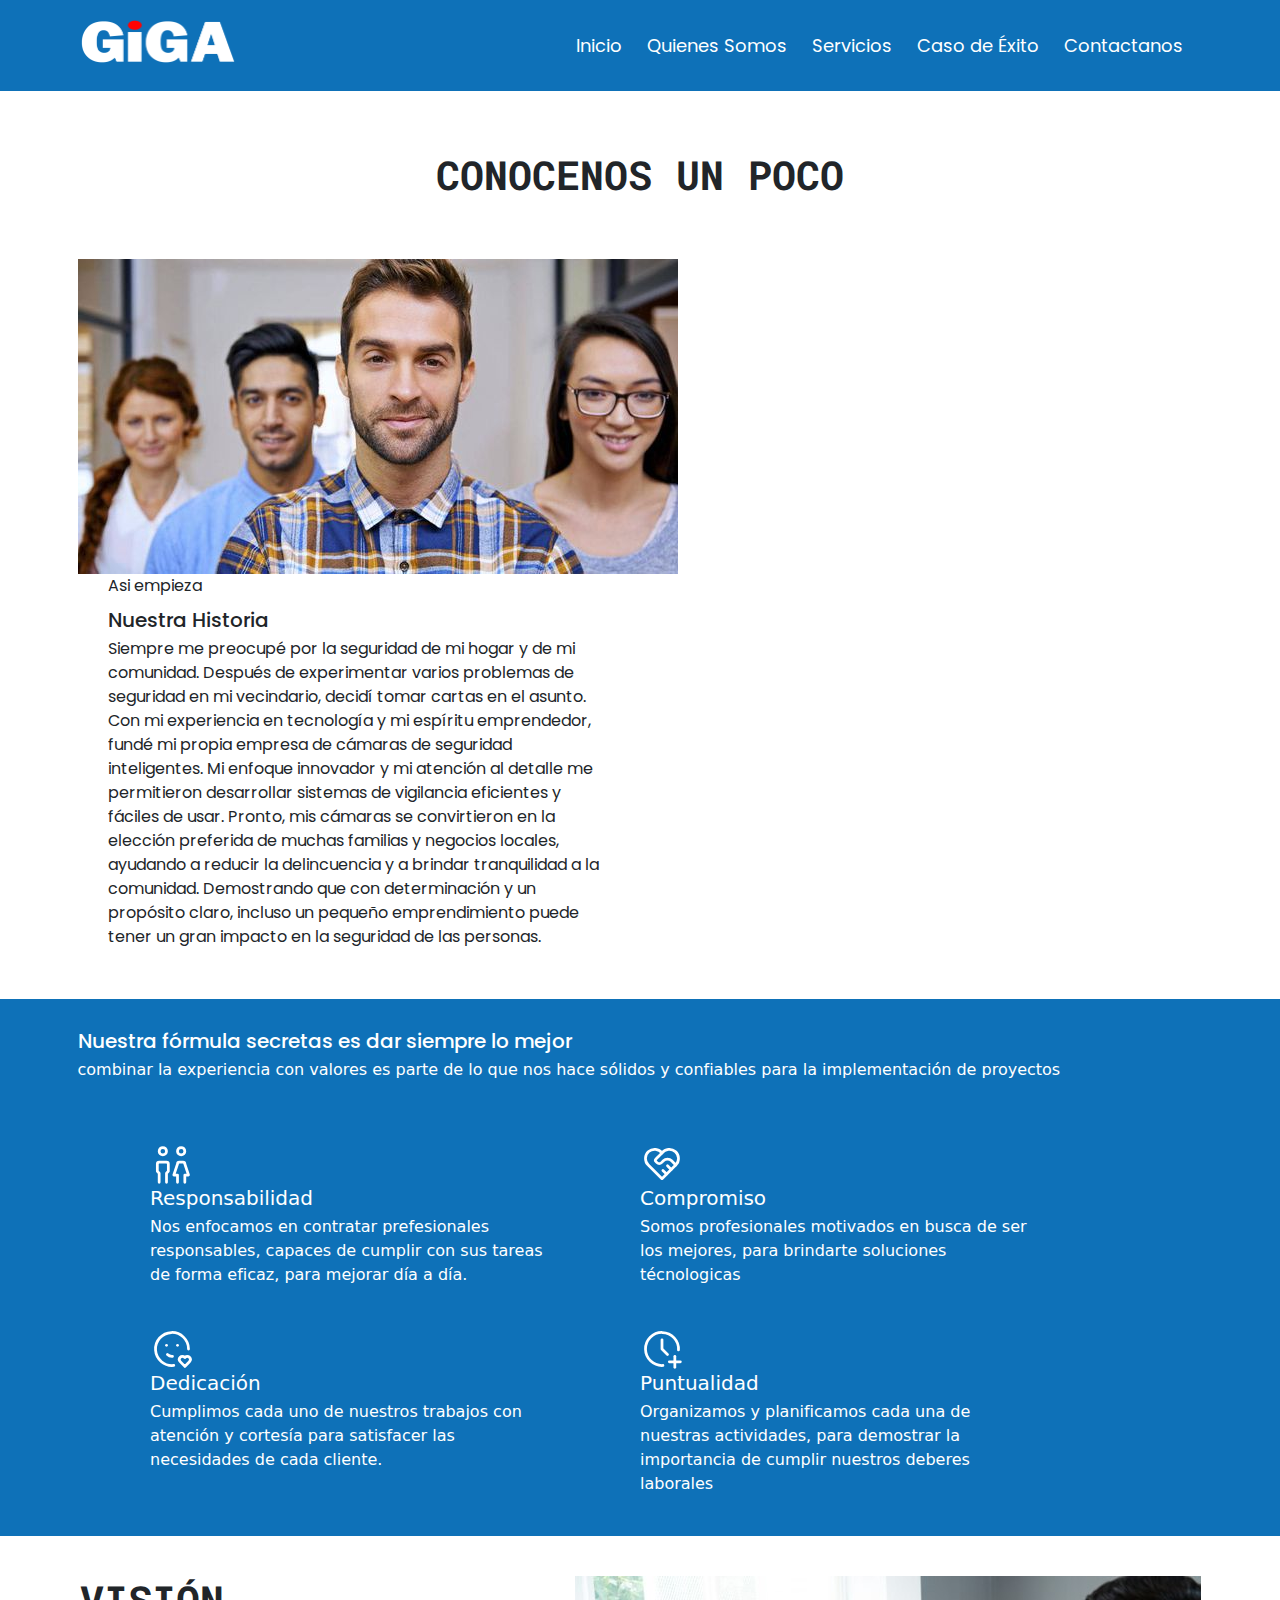
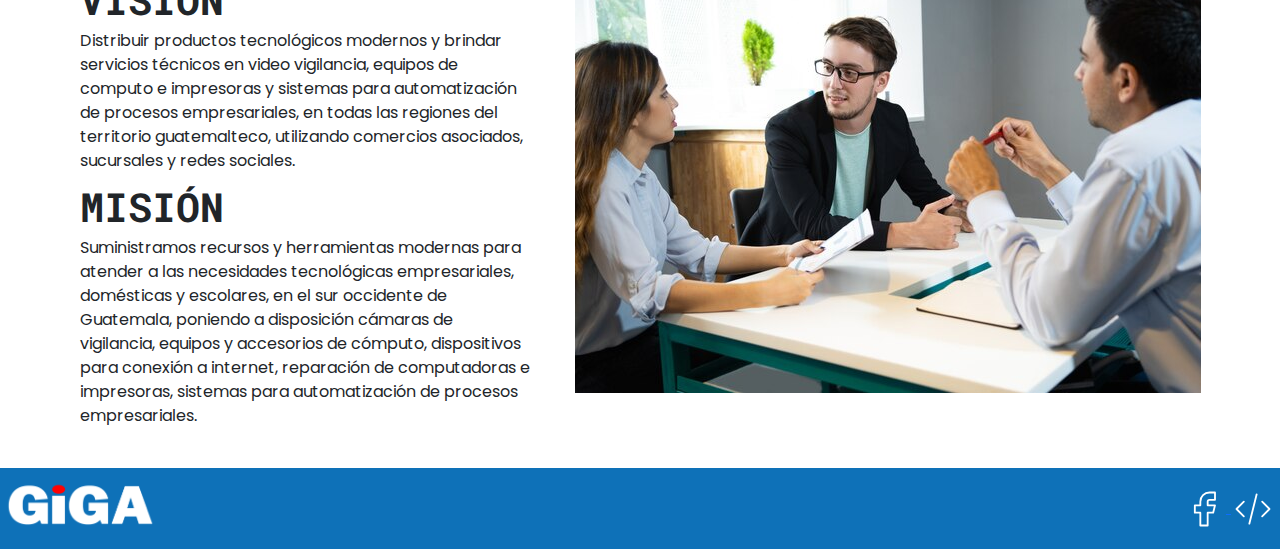
<file: pages/somos.html>
<!doctype html>
<html lang="es">

<head>
    <meta charset="utf-8">
    <meta name="viewport" content="width=device-width, initial-scale=1">
    <meta name="description" content="Siempre me preocupé por la seguridad de mi hogar y de mi comunidad.
    Después de experimentar varios
    problemas de seguridad">
    <meta name="keywords" content="VISION, MISION, VALORES">
    <title>Quienes Somos</title>
    <link href="https://cdn.jsdelivr.net/npm/bootstrap@5.3.3/dist/css/bootstrap.min.css" rel="stylesheet"
        integrity="sha384-QWTKZyjpPEjISv5WaRU9OFeRpok6YctnYmDr5pNlyT2bRjXh0JMhjY6hW+ALEwIH" crossorigin="anonymous">
        <link rel="icon" type="image/jpg" href="../img/logo-ico.ico"/>
    <link rel="stylesheet" href="../css/style.css">
</head>

<body>
    <!-- Barra de Navegación -->
    <nav class="navbar navbar-expand-lg nav__caso">
        <div class="container">
            <a class="navbar-brand" href="#">
                <img class="logo--small" src="../img/logo-giga.png" alt="Logo con las palabras giga">
            </a>
            <button class="navbar-toggler" type="button" data-bs-toggle="collapse" data-bs-target="#navbarNavAltMarkup"
                aria-controls="navbarNavAltMarkup" aria-expanded="false" aria-label="Toggle navigation">
                <span class="navbar-toggler-icon"></span>
            </button>
            <div class="collapse navbar-collapse" id="navbarNavAltMarkup">
                <div class="navbar-nav font__poppins--400  caso__menu d-flex justify-content-end">
                    <a class="nav-link" href="../index.html">Inicio</a>
                    <a class="nav-link" href="./somos.html">Quienes Somos</a>
                    <a class="nav-link" href="./servicios.html">Servicios</a>
                    <a class="nav-link" href="./caso.html">Caso de Éxito</a>
                    <a class="nav-link" href="./contacto.html">Contactanos</a>
                </div>
            </div>
        </div>
    </nav>

    <main class="main__nosotros">
        <h1 class="nosotros__title text-center font__roboto--700 fontz--4">Conocenos un poco</h1>

        <section class="nosotros__historia  ">
            <div class="container container__somos d-flex flex-wrap">
                <img src="../img/nosotros-historia.jpg" alt="fotografía de 4 personas" class="img__somos">
                <div class="nosotros__text ms-5">
                    <p class="font__poppins--400 ">Asi empieza</p>
                    <h2 class="font__poppins--500">Nuestra Historia</h2>
                    <p class="font__poppins--400">Siempre me preocupé por la seguridad de mi hogar y de mi comunidad.
                        Después de experimentar varios
                        problemas de seguridad en mi vecindario, decidí tomar cartas en el asunto. Con mi experiencia en
                        tecnología y mi espíritu emprendedor, fundé mi propia empresa de cámaras de seguridad
                        inteligentes.
                        Mi enfoque innovador y mi atención al detalle me permitieron desarrollar sistemas de vigilancia
                        eficientes y fáciles de usar. Pronto, mis cámaras se convirtieron en la elección preferida de
                        muchas
                        familias y negocios locales, ayudando a reducir la delincuencia y a brindar tranquilidad a la
                        comunidad. Demostrando que con determinación y un propósito claro, incluso un pequeño
                        emprendimiento
                        puede tener un gran impacto en la seguridad de las personas.</p>
                </div>
        </section>
        </div>

        <!-- Formula -->
        <section class="formula__nosotros spacing__margint--4">
            <div class="container">
                <section class="formula__title d-flex flex-column flex-wrap pt-5">
                    <h2 class="font__poppins--500">Nuestra fórmula secretas es dar siempre lo mejor</h2>
                    <p>combinar la experiencia con valores es parte de lo que nos hace sólidos y confiables para la
                        implementación de proyectos</p>
                </section>
                <section class="formula__valores d-flex justify-content-center flex-wrap">
                    <div class="valores">
                        <svg xmlns="http://www.w3.org/2000/svg" class="icon icon-tabler icon-tabler-friends" width="44" height="44" viewBox="0 0 24 24" stroke-width="1.5" stroke="#ffffff" fill="none" stroke-linecap="round" stroke-linejoin="round">
                            <path stroke="none" d="M0 0h24v24H0z" fill="none"/>
                            <path d="M7 5m-2 0a2 2 0 1 0 4 0a2 2 0 1 0 -4 0" />
                            <path d="M5 22v-5l-1 -1v-4a1 1 0 0 1 1 -1h4a1 1 0 0 1 1 1v4l-1 1v5" />
                            <path d="M17 5m-2 0a2 2 0 1 0 4 0a2 2 0 1 0 -4 0" />
                            <path d="M15 22v-4h-2l2 -6a1 1 0 0 1 1 -1h2a1 1 0 0 1 1 1l2 6h-2v4" />
                          </svg>
                        <h2>Responsabilidad</h2>
                        <p>Nos enfocamos en contratar prefesionales responsables,
                            capaces de cumplir con sus tareas de forma eficaz, para
                            mejorar día a día.</p>
                    </div>
                    <div class="valores">
                        <svg xmlns="http://www.w3.org/2000/svg" class="icon icon-tabler icon-tabler-heart-handshake" width="44" height="44" viewBox="0 0 24 24" stroke-width="1.5" stroke="#ffffff" fill="none" stroke-linecap="round" stroke-linejoin="round">
                            <path stroke="none" d="M0 0h24v24H0z" fill="none"/>
                            <path d="M19.5 12.572l-7.5 7.428l-7.5 -7.428a5 5 0 1 1 7.5 -6.566a5 5 0 1 1 7.5 6.572" />
                            <path d="M12 6l-3.293 3.293a1 1 0 0 0 0 1.414l.543 .543c.69 .69 1.81 .69 2.5 0l1 -1a3.182 3.182 0 0 1 4.5 0l2.25 2.25" />
                            <path d="M12.5 15.5l2 2" />
                            <path d="M15 13l2 2" />
                          </svg>
                        <h2>Compromiso</h2>
                        <p>Somos profesionales motivados en busca de ser los mejores,
                            para brindarte soluciones técnologicas</p>
                    </div>
                    <div class="valores">
                        <svg xmlns="http://www.w3.org/2000/svg" class="icon icon-tabler icon-tabler-mood-heart" width="44" height="44" viewBox="0 0 24 24" stroke-width="1.5" stroke="#ffffff" fill="none" stroke-linecap="round" stroke-linejoin="round">
                            <path stroke="none" d="M0 0h24v24H0z" fill="none"/>
                            <path d="M21 12a9 9 0 1 0 -8.012 8.946" />
                            <path d="M9 10h.01" />
                            <path d="M15 10h.01" />
                            <path d="M9.5 15a3.59 3.59 0 0 0 2.774 .99" />
                            <path d="M18.994 21.5l2.518 -2.58a1.74 1.74 0 0 0 .004 -2.413a1.627 1.627 0 0 0 -2.346 -.005l-.168 .172l-.168 -.172a1.627 1.627 0 0 0 -2.346 -.004a1.74 1.74 0 0 0 -.004 2.412l2.51 2.59z" />
                          </svg>
                        <h2>Dedicación</h2>
                        <p>Cumplimos cada uno de nuestros trabajos con atención y
                            cortesía para satisfacer las necesidades de cada cliente.</p>
                    </div>
                    <div class="valores">
                        <svg xmlns="http://www.w3.org/2000/svg" class="icon icon-tabler icon-tabler-clock-plus" width="44" height="44" viewBox="0 0 24 24" stroke-width="1.5" stroke="#ffffff" fill="none" stroke-linecap="round" stroke-linejoin="round">
                            <path stroke="none" d="M0 0h24v24H0z" fill="none"/>
                            <path d="M20.984 12.535a9 9 0 1 0 -8.468 8.45" />
                            <path d="M16 19h6" />
                            <path d="M19 16v6" />
                            <path d="M12 7v5l3 3" />
                          </svg>
                        <h2>Puntualidad</h2>
                        <p>Organizamos y planificamos cada una de nuestras
                            actividades, para demostrar la importancia de cumplir
                            nuestros deberes laborales</p>
                    </div>
                </section>
            </div>
        </section>

        <!-- Vision y Misión -->
        <section class="vision__nosotros d-flex flex-wrap justify-content-center my-5">
            <article class="nosotros__mv me-4">
                <div class="vision">
                    <h2 class="font__roboto--700 fontz--4">Visión</h2>
                    <p class="font__poppins--400">Distribuir productos tecnológicos modernos y brindar servicios técnicos en video vigilancia,
                        equipos
                        de computo e impresoras y sistemas para automatización de procesos empresariales, en todas las
                        regiones del territorio guatemalteco, utilizando comercios asociados, sucursales y redes
                        sociales.</p>
                </div>

                <div class="mision">
                    <h2 class="font__roboto--700 fontz--4">Misión</h2>
                    <p class="font__poppins--400">Suministramos recursos y herramientas modernas para atender a las necesidades tecnológicas
                        empresariales, domésticas y escolares, en el sur occidente de Guatemala, poniendo a disposición
                        cámaras de vigilancia, equipos y accesorios de cómputo, dispositivos para conexión a internet,
                        reparación de computadoras e impresoras, sistemas para automatización de procesos
                        empresariales.
                    </p>
                </div>
            </article>
            <article class="nosotros__vision__img ms-5">
                <img src="../img/nosotros-mision.jpg" alt="imagend de tres personas platicando" class="img__vision">
            </article>
        </section>
    </main>

    <!-- Footer -->
    <footer class="footer d-flex align-items-center justify-content-between p-2">
        <img src="../img/logo-giga.png" alt="Logo de Giga">

        <div class="social__media">
            <a href="https://www.facebook.com/gigasamayac" target="_blank">
                <svg xmlns="http://www.w3.org/2000/svg" class="icon icon-tabler icon-tabler-brand-facebook" width="44"
                    height="44" viewBox="0 0 24 24" stroke-width="1" stroke="#ffffff" fill="none" stroke-linecap="round"
                    stroke-linejoin="round">
                    <path stroke="none" d="M0 0h24v24H0z" fill="none" />
                    <path d="M7 10v4h3v7h4v-7h3l1 -4h-4v-2a1 1 0 0 1 1 -1h3v-4h-3a5 5 0 0 0 -5 5v2h-3" />
                </svg>
            </a>
            <a href="https://github.com/AngelDrums" target="_blank">
                <svg xmlns="http://www.w3.org/2000/svg" class="icon icon-tabler icon-tabler-code" width="44" height="44"
                    viewBox="0 0 24 24" stroke-width="1" stroke="#ffffff" fill="none" stroke-linecap="round"
                    stroke-linejoin="round">
                    <path stroke="none" d="M0 0h24v24H0z" fill="none" />
                    <path d="M7 8l-4 4l4 4" />
                    <path d="M17 8l4 4l-4 4" />
                    <path d="M14 4l-4 16" />
                </svg>
            </a>

        </div>
    </footer>

    <script src="https://cdn.jsdelivr.net/npm/bootstrap@5.3.3/dist/js/bootstrap.bundle.min.js"
        integrity="sha384-YvpcrYf0tY3lHB60NNkmXc5s9fDVZLESaAA55NDzOxhy9GkcIdslK1eN7N6jIeHz"
        crossorigin="anonymous"></script>
</body>

</html>
</file>
<file: css/style.css>
@charset "UTF-8";
@import url("https://fonts.googleapis.com/css2?family=Roboto+Mono:wght@200;700&display=swap");
@import url("https://fonts.googleapis.com/css2?family=Poppins:wght@400;500;600&display=swap");
.font__roboto--700 {
  font-family: 'Roboto Mono';
  font-weight: 700;
  text-transform: uppercase; }

.font__roboto--200 {
  font-family: 'Roboto Mono';
  font-weight: 200;
  text-transform: uppercase; }

.font__poppins--400 {
  font-family: 'Poppins';
  font-weight: 400; }

.font__poppins--500 {
  font-family: 'Poppins';
  font-weight: 500; }

.font__poppins--600 {
  font-family: 'Poppins';
  font-weight: 600; }

.fontz--4 {
  font-size: 4rem; }

/* Reset */
* {
  margin: 0;
  padding: 0;
  box-sizing: border-box; }

/* Configuración para usar rem / 1rem == 10px */
html {
  font-size: 62.5%; }

body {
  font-size: 16px; }

.fontz--4 {
  font-size: 4rem; }

.spacing__margint--4 {
  margin: 4rem 0; }

.img--small {
  width: 45rem;
  /* background-size: cover; */ }

.img--smaller {
  width: 100%;
  height: auto;
  /* background-size: cover; */ }

.imagen-cuadrada {
  height: 40rem;
  /* Ancho deseado para la imagen cuadrada */
  aspect-ratio: 1/1;
  /* Establece la relación de aspecto a 1:1 para hacerla cuadrada */
  object-fit: cover;
  /* Opcional: para recortar la imagen y ajustarla al contenedor */ }

/* En la barra de navegación se utilizo css nesting */
.nav {
  background-color: #0E71B8;
  /* Logo */ }
  .nav .container {
    display: flex;
    flex-wrap: wrap;
    align-items: center;
    justify-content: space-between;
    height: 6rem;
    background-color: #0E71B8;
    padding: 0 3rem; }
  .nav .nav__logo {
    height: 7.5rem; }
  .nav ul li {
    list-style: none;
    display: inline-block;
    margin-right: 2rem;
    padding: .5rem; }
    .nav ul li a {
      color: #fff;
      text-decoration: none; }
      .nav ul li a:hover {
        background-color: black;
        padding: .5rem; }

/* Navegación Mobile*/
.logo--small {
  height: 7.5rem; }

.caso__img {
  display: none;
  height: 40rem;
  background-size: cover;
  background-image: url(../img/bg-office.jpg); }

.nav__caso {
  background-color: #0E71B8; }
  .nav__caso .caso__menu {
    width: 100%; }
    .nav__caso .caso__menu a {
      color: #fff;
      font-size: 1.8rem;
      padding: 1rem;
      margin-right: 1.5rem; }
      .nav__caso .caso__menu a:hover {
        background-color: #000; }

/* Header */
.header__index {
  /* height: 20rem; */ }
  .header__index .header__container {
    min-width: 100%;
    height: 50rem;
    background-image: url(../img/bg-giga.png);
    background-size: cover; }
  @media (max-width: 991px) {
    .header__index .header__container {
      min-width: 100%;
      height: 50rem;
      background-image: url(../img/bgm-giga.png);
      background-size: cover; } }
  @media (max-width: 860px) {
    .header__index .header__container {
      min-width: 100vw;
      height: 40rem;
      background-image: url(../img/bgms-giga.png);
      background-size: cover; } }
  @media (max-width: 390px) {
    .header__index .header__container {
      min-width: 100vw;
      height: 40rem;
      background-image: url(../img/logo-giga-small.png);
      background-size: cover; } }

.section__icon {
  display: flex;
  justify-content: space-around; }
  .section__icon .icon__space {
    margin-top: 1rem; }

.main__index .container__grid__img {
  height: 500px;
  margin: 2rem;
  display: grid;
  grid-template-columns: repeat(4, 1fr);
  grid-template-rows: repeat(2, 1fr);
  grid-template-areas: "img1 img1 img2 img8" "img1 img1 img3 img4";
  gap: 1rem; }
  .main__index .container__grid__img .img__grilla_1 {
    background-image: url(../img/grilla/img-1.jpg);
    background-size: cover;
    grid-area: img1; }
  .main__index .container__grid__img .img__grilla_2 {
    background-image: url(../img/grilla/img-2.jpg);
    background-size: cover;
    grid-area: img2; }
  .main__index .container__grid__img .img__grilla_3 {
    background-image: url(../img/grilla/img-6.jpg);
    background-size: cover;
    grid-area: img3; }
  .main__index .container__grid__img .img__grilla_4 {
    background-image: url(../img/grilla/img-7.jpg);
    background-size: cover;
    grid-area: img4; }
  .main__index .container__grid__img .img__grilla_8 {
    background-image: url(../img/grilla/img-8.jpg);
    background-size: cover;
    grid-area: img8; }

@media (max-width: 811px) {
  .main__index .container-sm {
    max-width: 0; }
  .main__index .container__grid__img {
    grid-template-columns: repeat(2, 1fr);
    grid-template-areas: "img1 img2" "img3 img4" "img5 img6";
    align-content: center; } }

@media (max-width: 660px) {
  .main__index .container__grid__img {
    height: 216vh;
    grid-template-columns: 1fr;
    grid-template-rows: repeat(4, 1fr);
    grid-template-areas: "img1" "img2" "img3" "img4"; } }

.main__index .marcas__index .article__marcas {
  padding: 30px 60px 30px 60px; }
  .main__index .marcas__index .article__marcas .marcas--small {
    width: 18rem; }

.footer {
  background-color: #0E71B8; }
  .footer img {
    width: 15rem; }

.main__nosotros .nosotros__title {
  margin: 6rem; }

.main__nosotros .nosotros__historia .nosotros__text {
  width: 500px;
  overflow: hidden; }

@media (max-width: 974px) {
  .main__nosotros .nosotros__historia .img__somos {
    height: 25rem; }
  .main__nosotros .nosotros__historia .container {
    justify-content: center;
    padding: 2rem; } }

@media (max-width: 490px) {
  .main__nosotros .nosotros__historia .img__somos {
    height: 18rem; } }

.main__nosotros .formula__title {
  margin-bottom: 5rem; }

.main__nosotros .formula__nosotros {
  background-color: #0E71B8;
  color: #fff;
  height: 50%; }
  .main__nosotros .formula__nosotros .formula__valores .valores {
    width: 400px;
    margin-right: 9rem;
    margin-bottom: 3rem; }

.main__nosotros .vision__nosotros .nosotros__mv {
  width: 45rem; }

@media (max-width: 961px) {
  .main__nosotros .vision__nosotros .img__vision {
    height: 25rem;
    margin-top: 1rem; } }

@media (max-width: 490px) {
  .main__nosotros .vision__nosotros .img__vision {
    height: 18rem; } }

.header__servicios {
  width: 100%;
  height: 50rem; }
  .header__servicios .header__container__servicios {
    height: 50rem;
    background-image: url(../img/bg-camera.webp);
    background-size: cover; }
    .header__servicios .header__container__servicios .text__servicios {
      height: 100%; }
      .header__servicios .header__container__servicios .text__servicios .tienda__style {
        color: white;
        margin-right: 45rem; }
      @media (max-width: 1005px) {
        .header__servicios .header__container__servicios .text__servicios .tienda__style {
          margin: 0; } }
      @media (max-width: 552px) {
        .header__servicios .header__container__servicios .text__servicios .tienda__style {
          text-align: center; } }

.main__servicios .servicios__camara {
  margin-top: 5rem; }
  .main__servicios .servicios__camara .camara__text {
    width: 40rem;
    font-size: 1.8rem;
    margin-right: 6rem; }

.main__servicios .servicios__automatizacion {
  margin-top: 5rem; }
  .main__servicios .servicios__automatizacion .automatizacion__text {
    width: 40rem;
    font-size: 1.8rem;
    margin-left: 6rem; }

.main__servicios .servicios__paneles {
  margin-top: 5rem; }
  .main__servicios .servicios__paneles .paneles__text {
    width: 40rem;
    font-size: 1.8rem;
    margin-right: 6rem; }

.main__servicios .servicios__software {
  margin-top: 5rem; }
  .main__servicios .servicios__software .software__text {
    width: 40rem;
    font-size: 1.8rem;
    margin-left: 6rem; }

@media (max-width: 991px) {
  .main__servicios .d-flex {
    justify-content: center; } }

@media (max-width: 430px) {
  .main__servicios .camara__text {
    padding-left: 5rem; }
  .main__servicios .automatizacion__text {
    padding-right: 5rem; }
  .main__servicios .paneles__text {
    padding-left: 5rem; }
  .main__servicios .software__text {
    padding-right: 5rem; }
  .main__servicios .imagen-cuadrada {
    height: 30rem;
    /* Ancho deseado para la imagen cuadrada */
    aspect-ratio: 1/1;
    /* Establece la relación de aspecto a 1:1 para hacerla cuadrada */
    object-fit: cover;
    /* Opcional: para recortar la imagen y ajustarla al contenedor */ } }

.logo--small {
  height: 7.5rem; }

.caso__img {
  display: none;
  height: 40rem;
  background-size: cover;
  background-image: url(../img/bg-office.jpg); }

@media (min-width: 991px) {
  .caso__img {
    display: block; } }

.main__caso .caso__descripcion .caso__articulo__2 {
  margin-left: 5rem; }

.caso__position__description__img {
  display: flex;
  flex-direction: column; }

@media (min-width: 991px) {
  .caso__position__description__img {
    flex-direction: row-reverse;
    align-items: center;
    justify-content: center; }
  .caso__position__description__img {
    display: flex;
    justify-content: space-between;
    padding-left: 15rem; }
  .caso__position__card {
    margin-right: 10rem; }
  .caso__img--big {
    width: 80.5rem; }
  .caso__info {
    display: flex;
    align-items: center;
    justify-content: center;
    margin: 5rem 0; }
    .caso__info .text__caso {
      width: 60rem;
      margin-left: 10rem; } }
</file>
